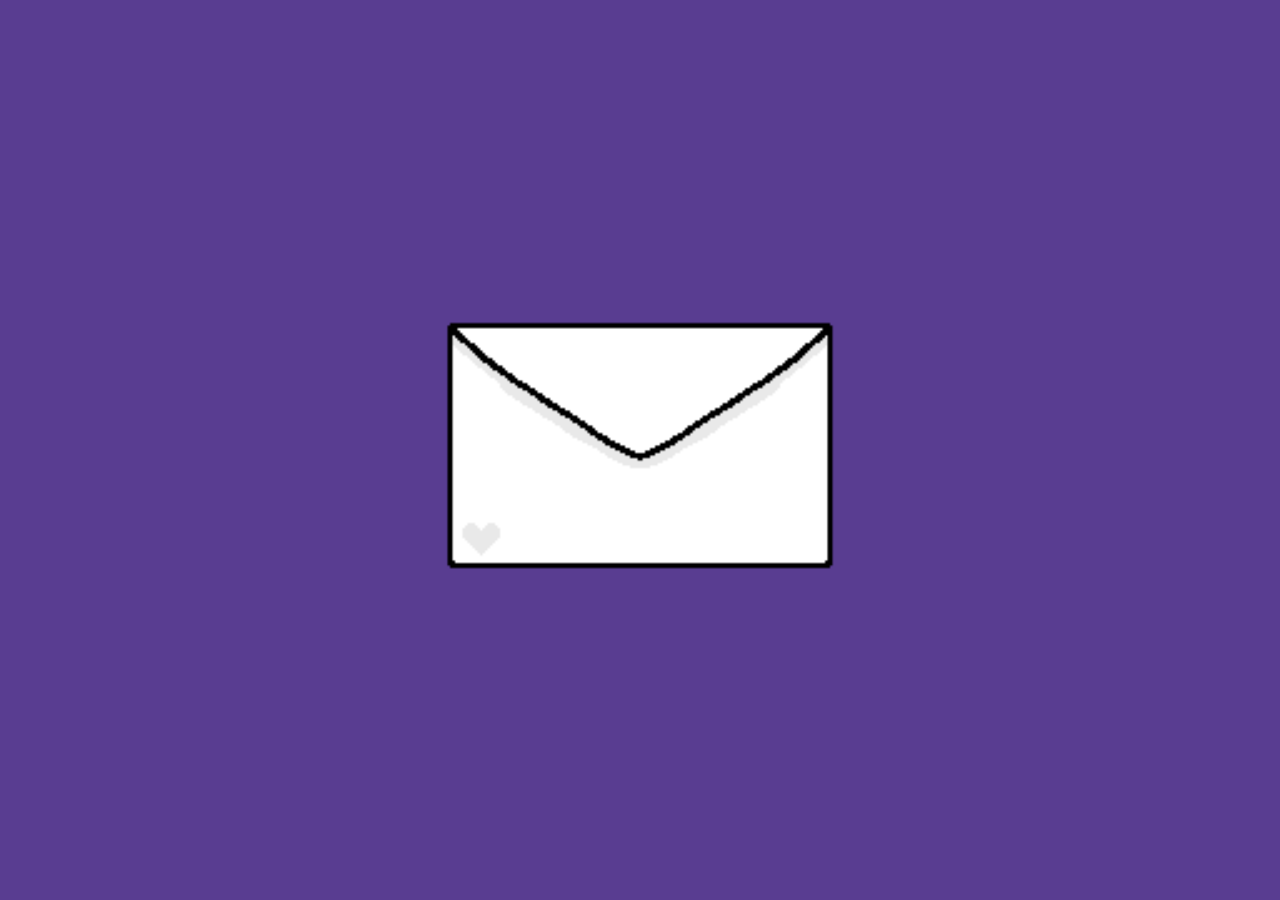
<file: index.html>
<!DOCTYPE html>
<html>
<head>
    <meta name="viewport" content="width=device-width, initial-scale=1.0">
<style>
body{
    background-color: #593d91;
}
.image-button {
    width: 500px;
    cursor: pointer;
    transition: transform 0.2s;
}

.image-button:hover {
    transform: scale(1.08);
}
body {
    margin: 0;
    height: 100vh;          /* Full screen height */
    display: flex;
    justify-content: center; /* Center horizontally */
    align-items: center;     /* Center vertically */
}

</style>
</head>
<body>
    
    
<a href="Clickme.html">
    <img src="Imgs/Letter.png" alt="Button" class="image-button">
</a>
</body>
</html>
</file>
